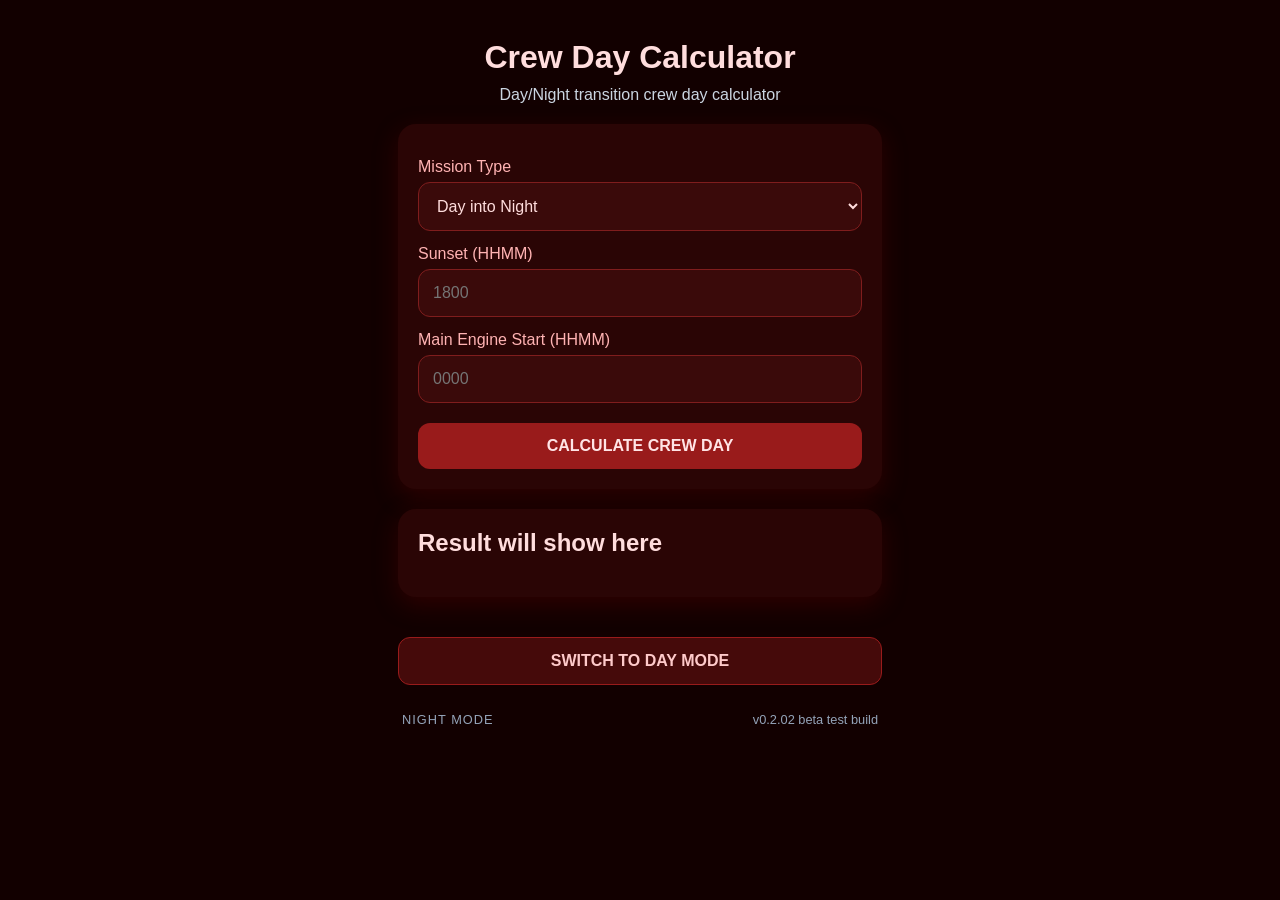
<file: index.html>
<!DOCTYPE html>
<html lang="en">
<head>
  <meta charset="UTF-8" />
  <meta name="viewport" content="width=device-width, initial-scale=1.0" />

  <title>Crew Day Calculator</title>

  <link rel="stylesheet" href="./static/style.css">

  <link rel="manifest" href="./manifest.webmanifest">

  <meta name="theme-color" content="#111827">
  <meta name="apple-mobile-web-app-capable" content="yes">

  <link rel="apple-touch-icon" href="static/icons/icon-192.png">
  <link rel="apple-touch-icon" sizes="512x512" href="static/icons/icon-512.png">

  <link rel="apple-touch-startup-image" href="static/icons/splash.png">
</head>
<body>
  <main class="app">
    <h1>Crew Day Calculator</h1>
    <p class="subtitle">Day/Night transition crew day calculator</p>

    <section class="card">
      <label>Mission Type</label>
        <select id="scenario" onchange="updateSunLabel()">
            <option value="day_to_night" selected>Day into Night</option>
            <option value="night_to_day">Night into Day</option>
        </select>

      <label id="sunLabel">Sunset (HHMM)</label>
      <input id="sunset" type="number" placeholder="1800">

      <label>Main Engine Start (HHMM)</label>
      <input id="mes" type="number" placeholder="0000">

      <button onclick="calculateCrewDay()">CALCULATE CREW DAY</button>
    </section>

    <section class="result card">
      <h2 id="result">Result will show here</h2>
      <p id="details"></p>
    </section>

    <button id="themeToggle" class="secondary-btn" onclick="toggleThemeMode()">
      DAY / NIGHT MODE
    </button>

    <div class="footer-bar">
      <p id="modeLabel" class="footer-mode">DAY MODE</p>
      <p class="version">v0.2.02 beta test build</p>
    </div>

  </main>

  <script src="./static/app.js"></script>
</body>
</html>
</file>
<file: static/style.css>
* {
  box-sizing: border-box;
}

body {
  margin: 0;
  font-family: Arial, sans-serif;
  background: #0f172a;
  color: white;
}

.app {
  max-width: 480px;
  margin: auto;
  padding: 20px;
}

h1 {
  text-align: center;
  margin-bottom: 20px;
}

.card {
  background: #1e293b;
  border-radius: 18px;
  padding: 20px;
  margin-bottom: 20px;
  box-shadow: 0 8px 24px rgba(0,0,0,0.25);
}

label {
  display: block;
  margin-top: 14px;
  margin-bottom: 6px;
  color: #cbd5e1;
}

input, select, button {
  width: 100%;
  padding: 14px;
  border-radius: 12px;
  border: none;
  font-size: 16px;
}

button {
  margin-top: 20px;
  background: #38bdf8;
  color: #082f49;
  font-weight: bold;
}

.result h2 {
  margin-top: 0;
}

/* Bridge-friendly upgrades */
.app {
  max-width: 520px;
  padding: 18px;
}

/* Night mode */
body.night-mode {
  background: #120000;
  color: #ffdddd;
}

body.night-mode .card {
  background: #2a0505;
  box-shadow: 0 8px 24px rgba(80, 0, 0, 0.45);
}

body.night-mode label,
body.night-mode #details {
  color: #ffb3b3;
}

body.night-mode input,
body.night-mode select {
  background: #3a0a0a;
  color: #ffdddd;
  border: 1px solid #7f1d1d;
}

body.night-mode button {
  background: #991b1b;
  color: #ffe4e6;
}

body.night-mode .secondary-btn {
  background: #450a0a;
  color: #fecaca;
  border: 1px solid #991b1b;
}

/* Day mode */
body.day-mode {
  background: #334155;
  color: #e2e8f0;
}

body.day-mode .card {
  background: #475569;
  color: #f8fafc;
  box-shadow: 0 8px 24px rgba(0,0,0,0.25);
}

body.day-mode label,
body.day-mode #details {
  color: #cbd5e1;
}

body.day-mode input,
body.day-mode select {
  background: #64748b;
  color: #f8fafc;
  border: 1px solid #94a3b8;
}

body.day-mode button {
  background: #0ea5e9;
  color: #f8fafc;
}

body.day-mode .secondary-btn {
  background: #1e293b;
  color: #e2e8f0;
  border: 1px solid #64748b;
}

.subtitle {
  text-align: center;
  color: #cbd5e1;
  margin-top: -10px;
  margin-bottom: 20px;
}

.version {
  text-align: center;
  font-size: 0.85rem;
  color: #94a3b8;
}

.results-wrapper {
  display: flex;
  gap: 10px;
  margin-top: 10px;
}

.sea-card {
  flex: 1;
  background: rgba(255,255,255,0.06);
  border-radius: 14px;
  padding: 12px;
  text-align: center;
  border: 1px solid rgba(255,255,255,0.08);
}

.sea-title {
  font-size: 0.9rem;
  color: #cbd5e1;
  margin-bottom: 6px;
}

.sea-time {
  font-size: 1.65rem;
  font-weight: bold;
  letter-spacing: 1px;
}

/* Day mode cards */
body.day-mode .sea-card {
  background: rgba(255,255,255,0.08);
}

/* Night mode cards */
body.night-mode .sea-card {
  background: rgba(120,0,0,0.18);
  border: 1px solid rgba(255,120,120,0.12);
}

.footer-bar {
  display: flex;
  justify-content: space-between;
  align-items: center;
  margin-top: 14px;
  padding: 0 4px;
}

.footer-mode {
  font-size: 0.8rem;
  color: #94a3b8;
  letter-spacing: 1px;
}

.version {
  font-size: 0.8rem;
  color: #94a3b8;
}
</file>
